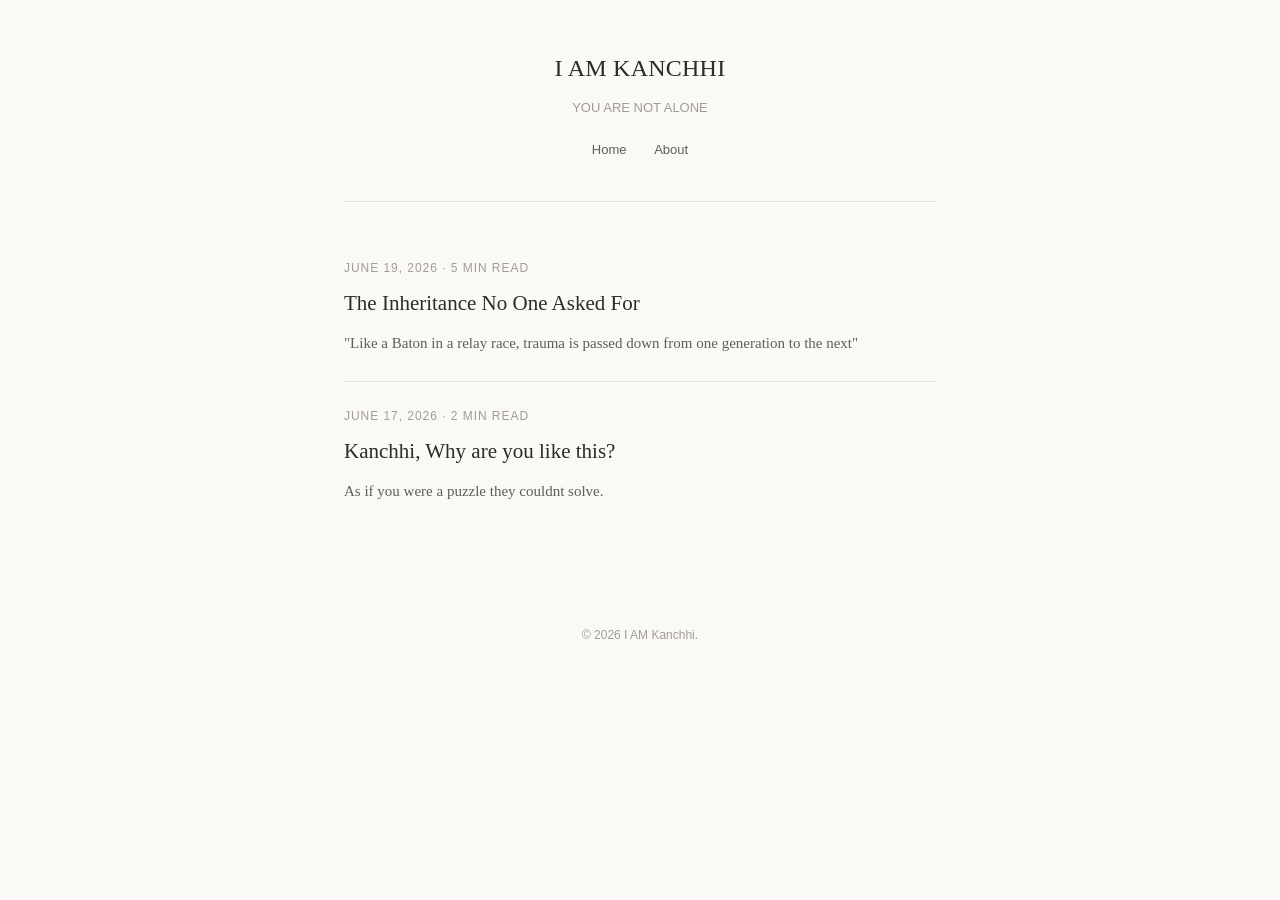
<file: index.html>
<!DOCTYPE html>
<html lang="en">
<head>
  <meta charset="UTF-8">
  <meta name="viewport" content="width=device-width, initial-scale=1.0">
  <title>I am Kanchhi</title>
  <meta name="description" content="A quiet space for healing, identity, and unlearning.">
  <link rel="stylesheet" href="style.css">
</head>
<body>

  <header class="site-header">
    <div class="site-title"><a href="index.html">I AM KANCHHI</a></div>
    <div class="site-tagline">YOU ARE NOT ALONE</div>
    <nav class="site-nav">
      <a href="index.html">Home</a>
      <a href="about.html">About</a>
    </nav>
  </header>

  <main class="post-list">
    <hr class="post-list-divider">

  <article class="post-card">
      <div class="eyebrow">June 19, 2026 · 5 min read</div>
      <h2><a href="posts/post-02-The-Inheritance-No-One-Asked-For.html">The Inheritance No One Asked For</a></h2>
      <p class="excerpt">"Like a Baton in a relay race, trauma is passed down from one generation to the next"</p>
    </article>

  <article class="post-card">
      <div class="eyebrow">June 17, 2026 · 2 min read</div>
      <h2><a href="posts/post-01-Kanchhi-why-are-you-like-this.html">Kanchhi, Why are you like this?</a></h2>
      <p class="excerpt">As if you were a puzzle they couldnt solve.</p>
    </article>

    


    
<!--
    <article class="post-card">
      <div class="eyebrow">June 17, 2026 · 4 min read</div>
      <h2><a href="posts/post-02-the-smile-i-didnt-know-i-was-performing.html">The smile I didn't know I was performing</a></h2>
      <p class="excerpt">I called it being easygoing. It took years to see it was something else.</p>
    </article>

    <article class="post-card">
      <div class="eyebrow">June 10, 2026 · 5 min read</div>
      <h2><a href="posts/post-01-i-didnt-know-i-was-carrying-it.html">I didn't know I was carrying it</a></h2>
      <p class="excerpt">For years I thought the weight was just who I was. Then I learned it had a name.</p>
    </article>

    <!--
      To add a new post:
      1. Copy posts/post-01-i-didnt-know-i-was-carrying-it.html and rename it
      2. Edit the title, date, and content inside it
      3. Copy the <article class="post-card"> block above, paste it right below this comment,
         and update the date, title, link, and excerpt to match your new post
    -->

  </main>

  <footer class="site-footer">
    &copy; 2026 I AM Kanchhi. 
  </footer>

</body>
</html>
</file>
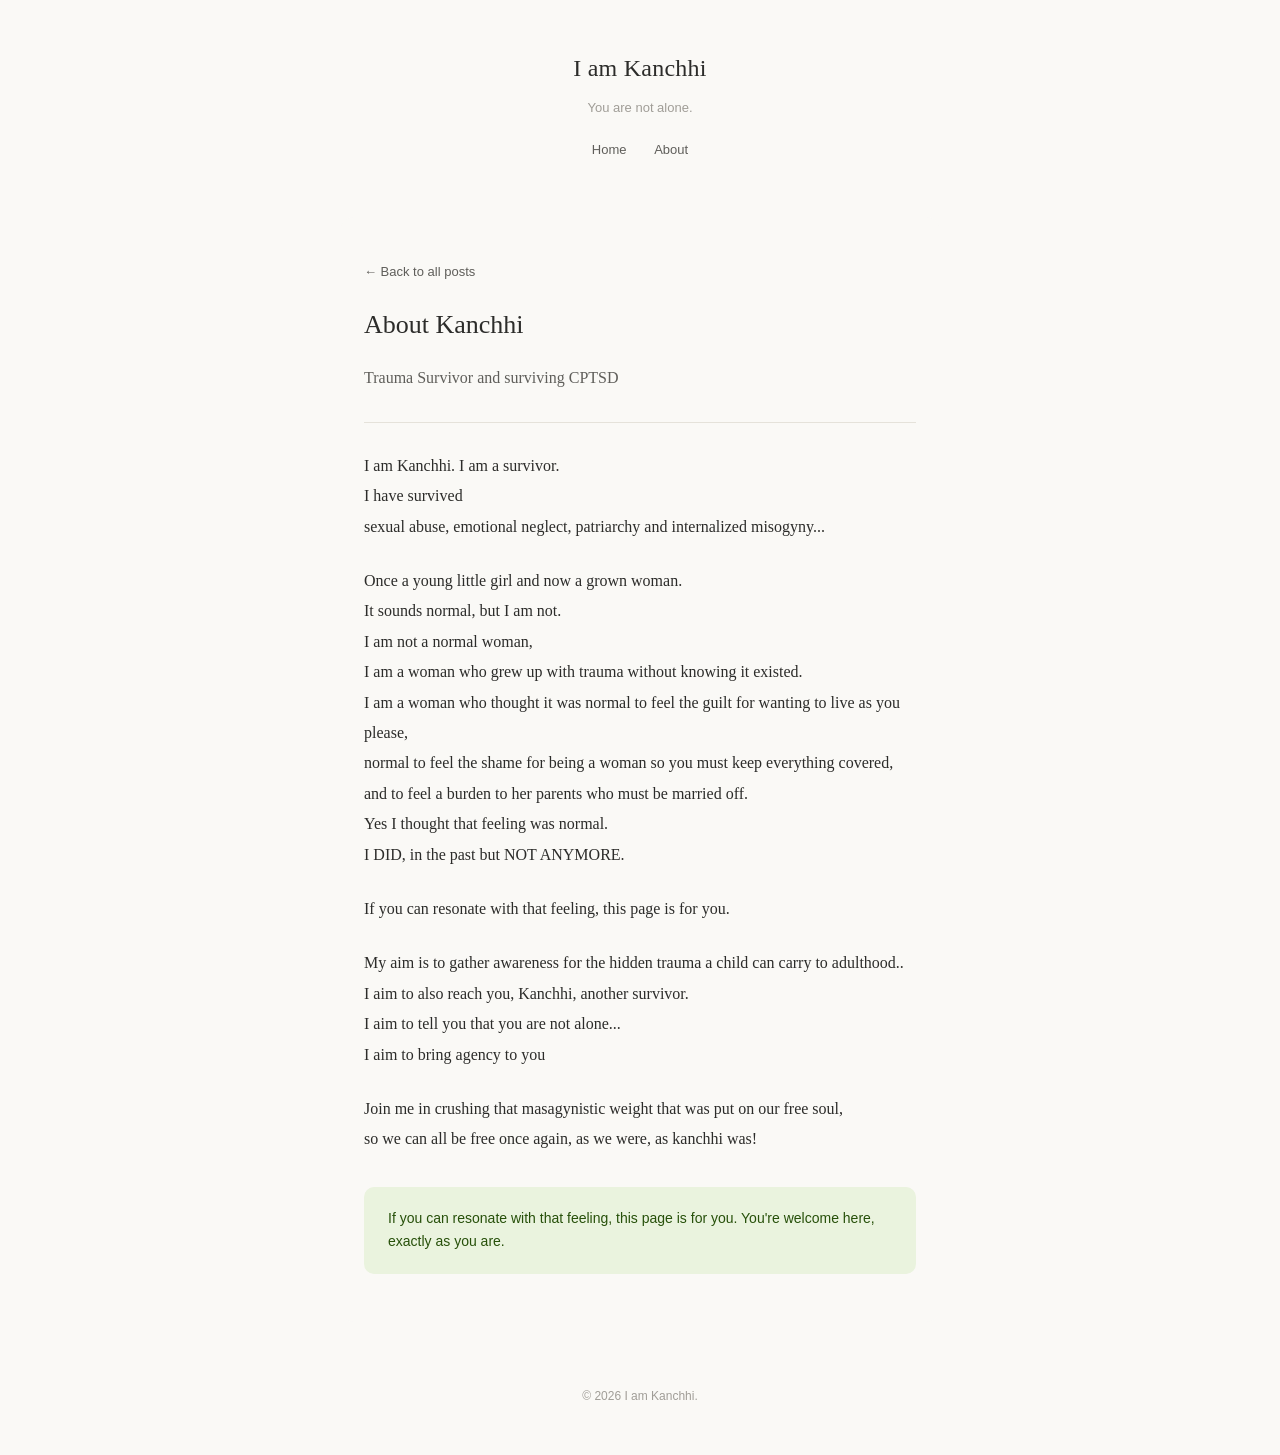
<file: about.html>
<!DOCTYPE html>
<html lang="en">
<head>
  <meta charset="UTF-8">
  <meta name="viewport" content="width=device-width, initial-scale=1.0">
  <title>About — I am Kanchhi</title>
  <link rel="stylesheet" href="style.css">
</head>
<body>

  <header class="site-header">
    <div class="site-title"><a href="index.html">I am Kanchhi</a></div>
    <div class="site-tagline">You are not alone.</div>
    <nav class="site-nav">
      <a href="index.html">Home</a>
      <a href="about.html">About</a>
    </nav>
  </header>

  <main class="page">
    <a class="back-link" href="index.html">&larr; Back to all posts</a>

    <h1>About Kanchhi</h1>
	
    <p class="intro">Trauma Survivor and surviving CPTSD<br></p>

    <div class="section-gap"></div>
	  
    <p>I am Kanchhi. 
		I am a survivor. <br>
		I have survived <br>
			sexual abuse, emotional neglect, patriarchy and internalized misogyny...<br> 
	</p>
     <p> Once a young little girl and now a grown woman. <br>
		 It sounds normal, but I am not.<br>
		 I am not a normal woman,<br>
		 I am a woman who grew up with trauma without knowing it existed.<br>
		 I am a woman who thought it was normal to feel the guilt for wanting to live as you please, <br>
		 normal to feel the shame for being a woman so you must keep everything covered, <br>
		 and to feel a burden to her parents who must be married off. <br>
		 Yes I thought that feeling was normal.<br>
		 I DID, in the past but NOT ANYMORE.</p>
    <p>If you can resonate with that feeling, this page is for you.</p>
    <p>
		My aim is to gather awareness for the hidden trauma a child can carry to adulthood.. <br>
		I aim to also reach you, Kanchhi, another survivor.<br>
		I aim to tell you that you are not alone... <br>
		I aim to bring agency to you<br>
	</p>
	  <p>
		Join me in crushing that masagynistic weight that was put on our free soul,<br>
		  so we can all be free once again, as we were, as kanchhi was!
	</p>
    <div class="closing-box">
      <p>If you can resonate with that feeling, this page is for you. You're welcome here, exactly as you are.</p>
    </div>
  </main>

  <footer class="site-footer">
    &copy; 2026 I am Kanchhi.
  </footer>

</body>
</html>
</file>
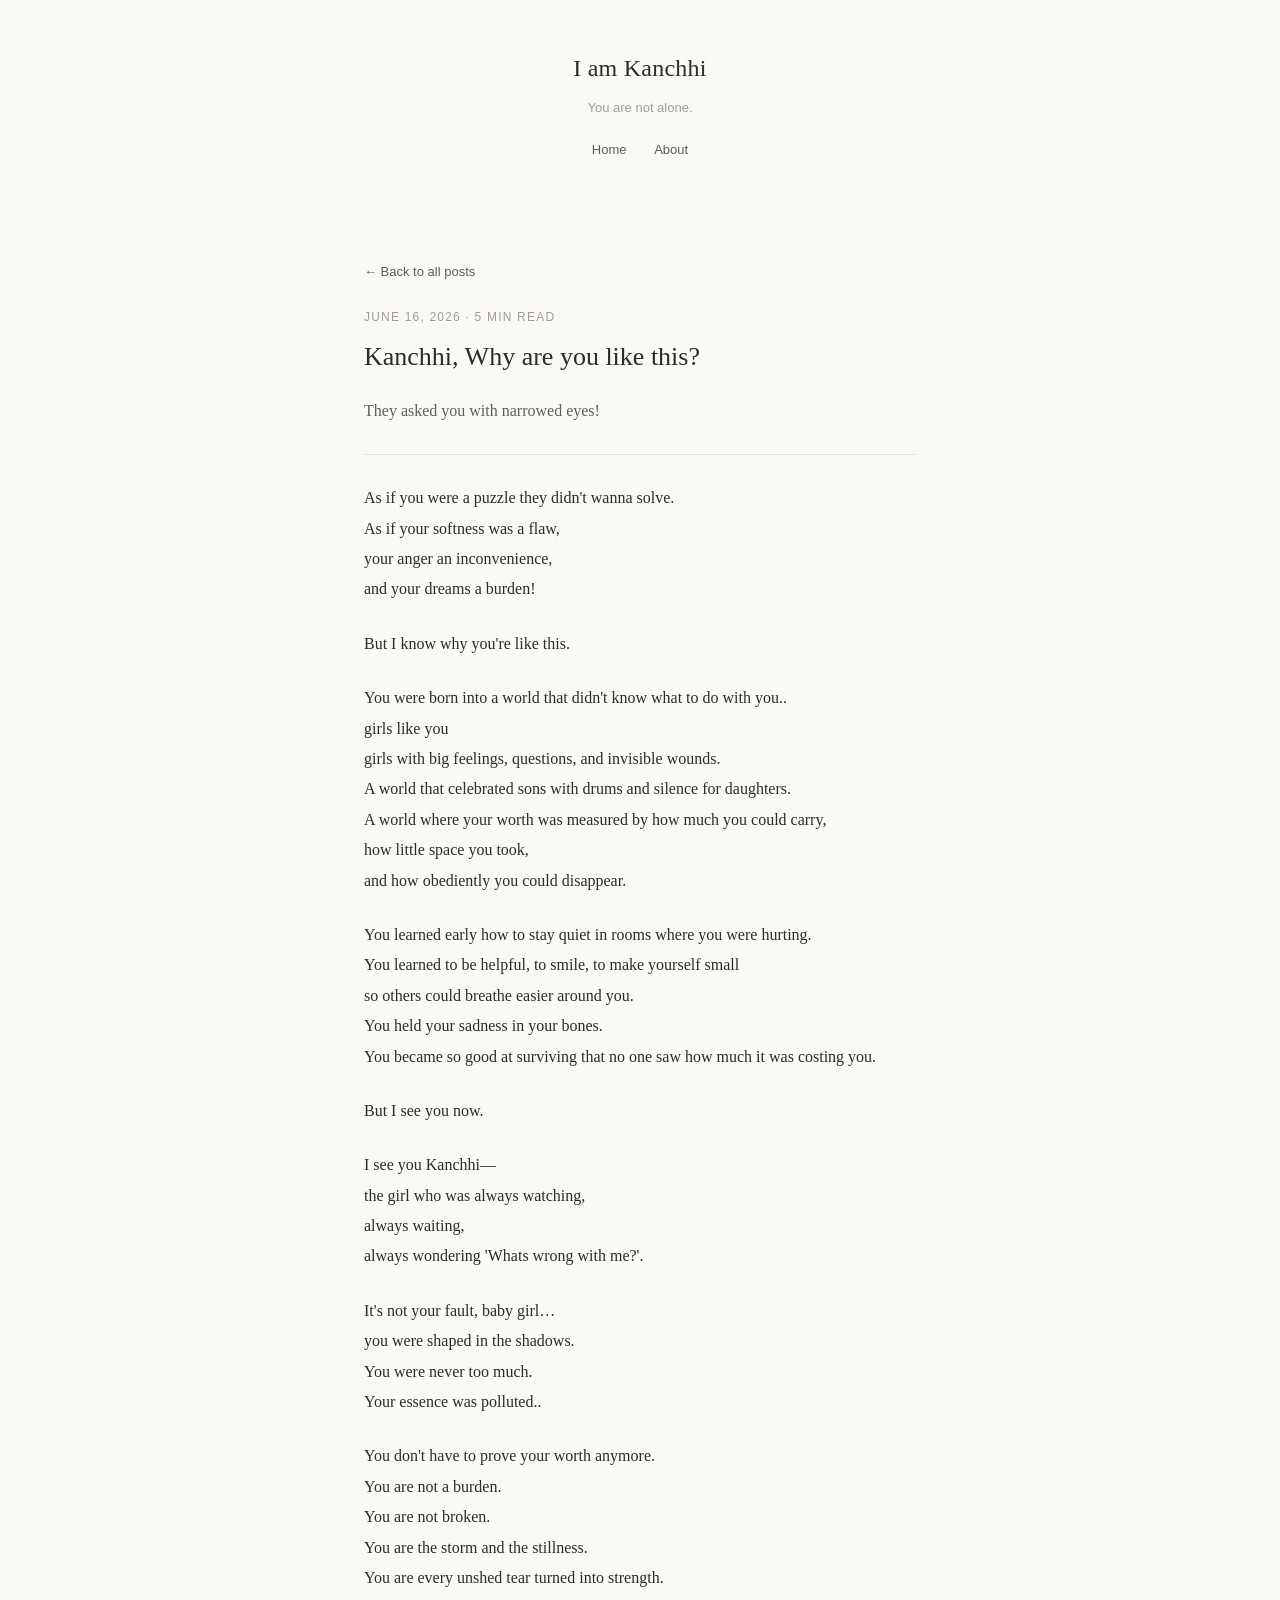
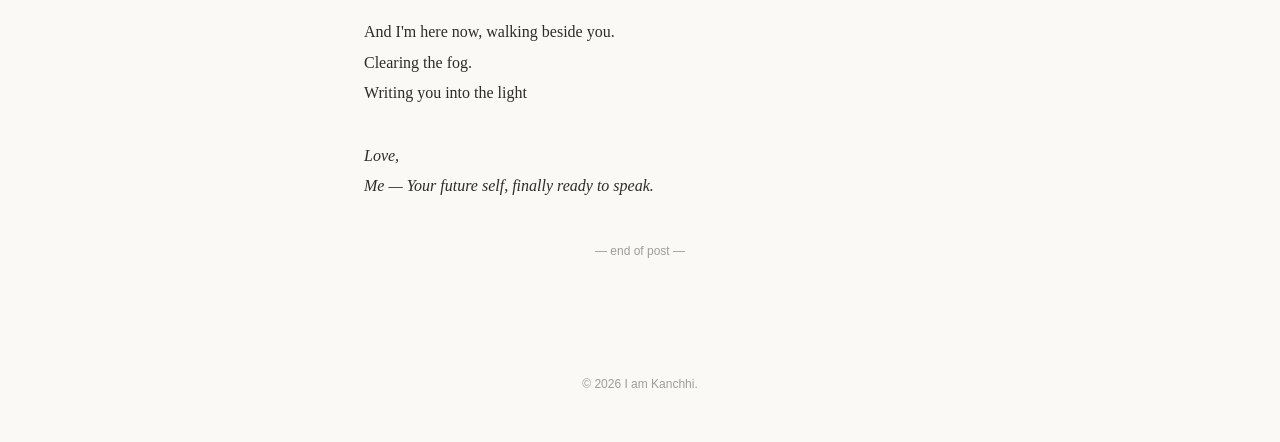
<file: posts/post-01-Kanchhi-why-are-you-like-this.html>
<!DOCTYPE html>
<html lang="en">
<head>
  <meta charset="UTF-8">
  <meta name="viewport" content="width=device-width, initial-scale=1.0">
  <title>Kanchhi, Why are you like this? - I am Kanchhi</title>
  <meta name="description" content="They asked you with narrowed eyes, as if you were a puzzle they couldn't solve!">
  <link rel="stylesheet" href="../style.css">
</head>
<body>

  <header class="site-header">
    <div class="site-title"><a href="../index.html">I am Kanchhi</a></div>
    <div class="site-tagline">You are not alone.</div>
    <nav class="site-nav">
      <a href="../index.html">Home</a>
      <a href="../about.html">About</a>
    </nav>
  </header>

  <main class="page">
    <a class="back-link" href="../index.html">&larr; Back to all posts</a>

    <div class="eyebrow">June 16, 2026 · 5 min read</div>

    <h1>Kanchhi, Why are you like this?</h1>

    <p class="intro">They asked you with narrowed eyes!</p>

    <div class="section-gap"></div>

   <!-- <div class="poem-kanchhi"> 
  <p class="poem-title">Kanchhi, Why are you like this?
      They asked you with narrowed eyes.<br></p> -->
 
  <p>

    As if you were a puzzle they didn't wanna solve.<br>
    As if your softness was a flaw,<br>
    your anger an inconvenience,<br>
    and your dreams a burden!
  </p>
 
  <p>But I know why you're like this.</p>
 
  <p>
    You were born into a world that didn't know what to do with you..<br>
    girls like you<br>
    girls with big feelings, questions, and invisible wounds.<br>
    A world that celebrated sons with drums and silence for daughters.<br>
    A world where your worth was measured by how much you could carry,<br>
    how little space you took,<br>
    and how obediently you could disappear.
  </p>
 
  <p>
    You learned early how to stay quiet 
    in rooms where you were hurting.<br>
    You learned to be helpful, to smile, to make yourself small<br>
    so others could breathe easier around you.<br>
    You held your sadness in your bones.<br>
    You became so good at surviving that no one saw how much it was costing you.
  </p>
 
  <p font +1>But I see you now.</p>
 
  <p>
    I see you Kanchhi—<br>
    the girl who was always watching,<br>
    always waiting,<br>
    always wondering 'Whats wrong with me?'.
  </p>
 
  <p>
    It's not your fault, baby girl…<br>
    you were shaped in the shadows.<br>
    You were never too much.<br>
    Your essence was polluted.. <br>
  </p>
 
  <p>
    You don't have to prove your worth anymore.<br>
    You are not a burden.<br>
    You are not broken.<br>
    You are the storm and the stillness.<br>
    You are every unshed tear turned into strength.
  </p>

  <p>
    And I'm here now, walking beside you.<br>
    Clearing the fog.<br>
    Writing you into the light<br>
  </p>
 
  <p class="poem-signature">
    <em>Love,<br>
    Me — Your future self, finally ready to speak.</em>
  </p>
<!-- </div> -->
 
<style>
  .poem-kanchhi {
    font-family: Georgia, 'Times New Roman', serif;
    font-size: 1.15rem;
    line-height: 1.8;
    max-width: 600px;
    margin: 0 auto;
  }
  .poem-kanchhi p {
    margin: 0 0 1.6em 0;
  }
  .poem-title {
    font-weight: bold;
    font-size: 1.3em;
  }
  .poem-signature {
    margin-top: 2em;
  }
</style>
 


<!--
    <p>There was a version of me that smiled through everything. Every dinner. Every family gathering. Every moment where I should have said "that hurt me" but instead said nothing at all. I thought that was strength. I thought silence was how you survived.</p>

    <p>It wasn't strength. It was a wound that had been open so long I forgot it was there.</p>

    <div class="gentle-quote">I thought silence was how you survived. It wasn't strength — it was a wound that had been open so long I forgot it was there.</div>

    <p>I was thirty-four when the trauma surfaced. Not in a dramatic way — no single moment, no breakdown in public. It was quieter than that. It was waking up one morning and realizing I had built my entire life around making other people comfortable while ignoring my own needs completely.</p>

    <p>And when I started to look at why — really look — I saw the roots. I saw the environment I grew up in. The messages I absorbed about what women were supposed to be. The ways I had learned, without anyone ever saying it out loud, that my needs came last.</p>

    <p>Nobody tells you that healing isn't a straight line. Nobody tells you that some days you'll feel like you've undone years of work in a single conversation. But nobody also tells you how powerful it feels to catch yourself, mid-thought, and say: wait, that's not mine to carry.</p>

    <p>That's what the unlearning felt like. Small moments of clarity, one after another, until the fog started to lift.</p>
-->
 <!--   <div class="closing-box">
      <p>If you're reading this, and any of it sounds familiar — the silence, the weight, the carrying things that were never yours — I want you to know something. You are not alone. And that's exactly why I'm here, writing this.</p>
    </div>
-->
    <div class="footer-note">— end of post —</div>
  </main>

  <footer class="site-footer">
    &copy; 2026 I am Kanchhi.
  </footer>

</body>
</html>
</file>
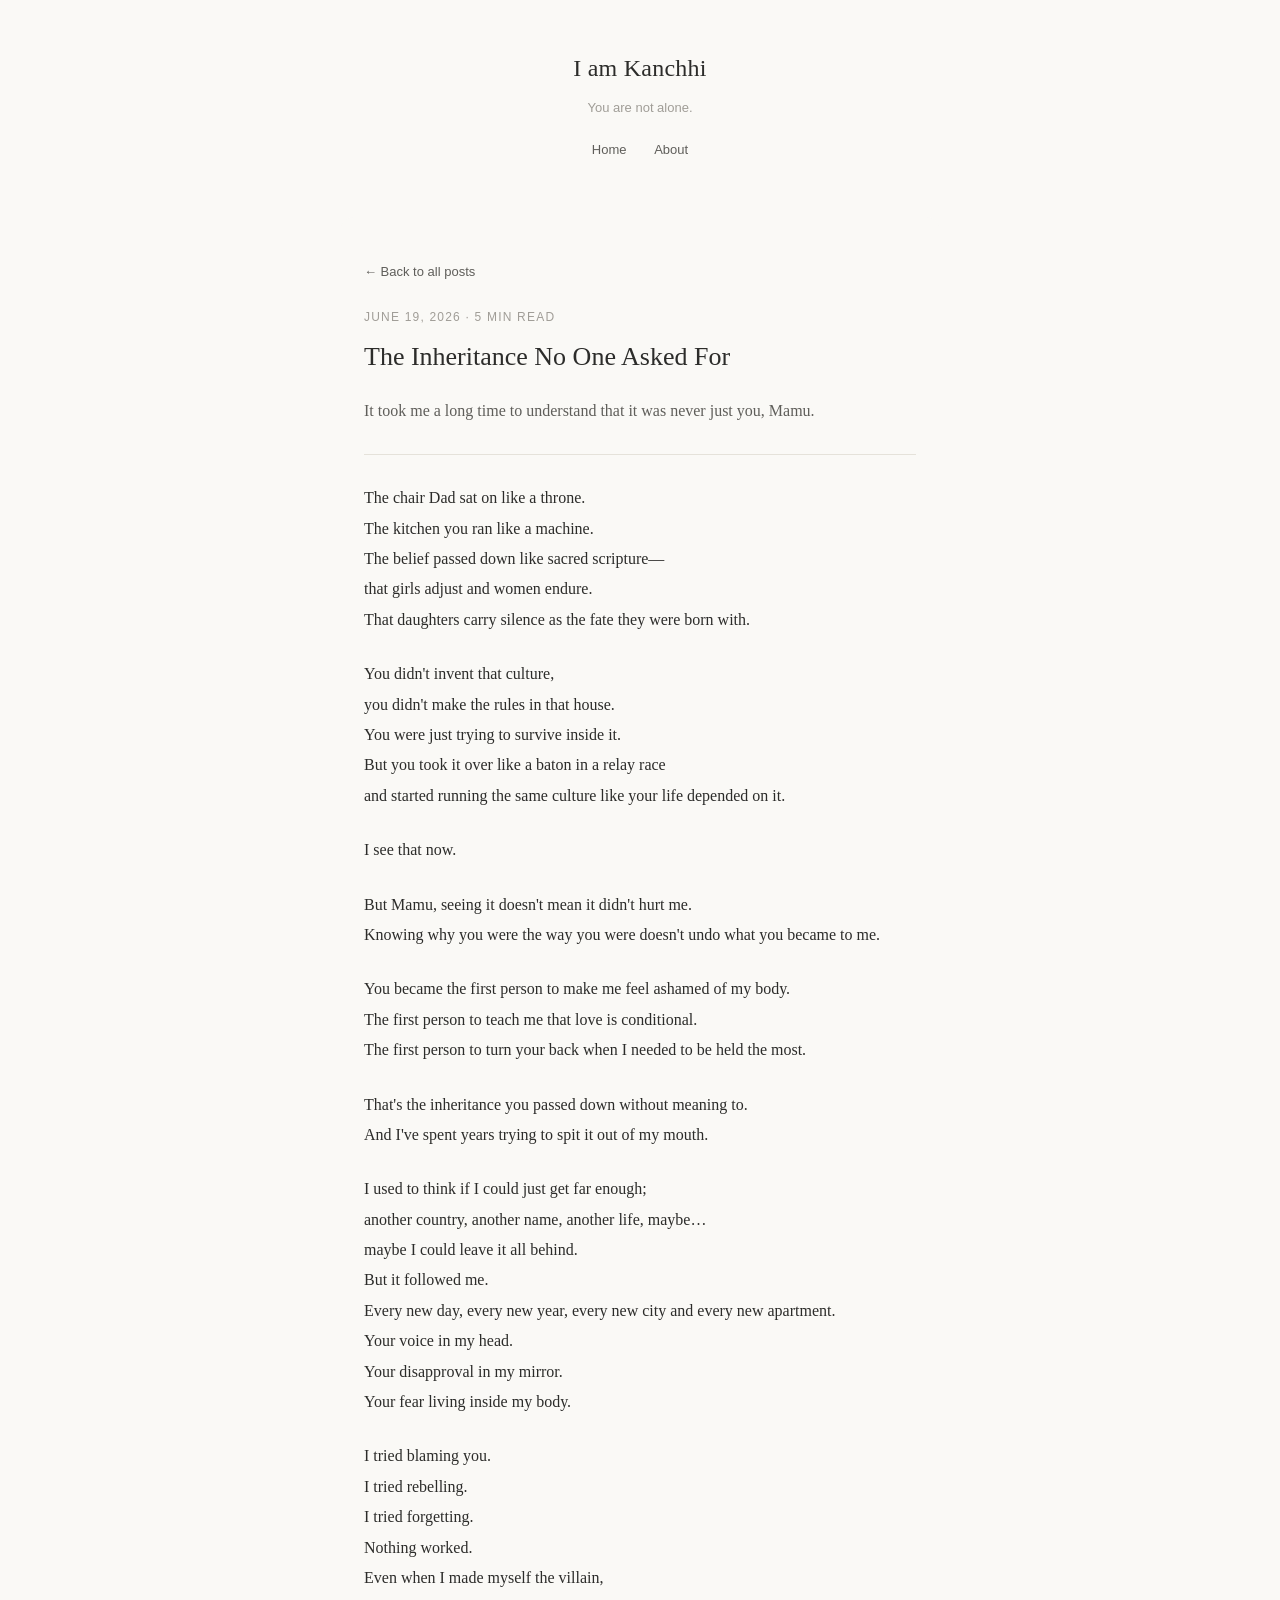
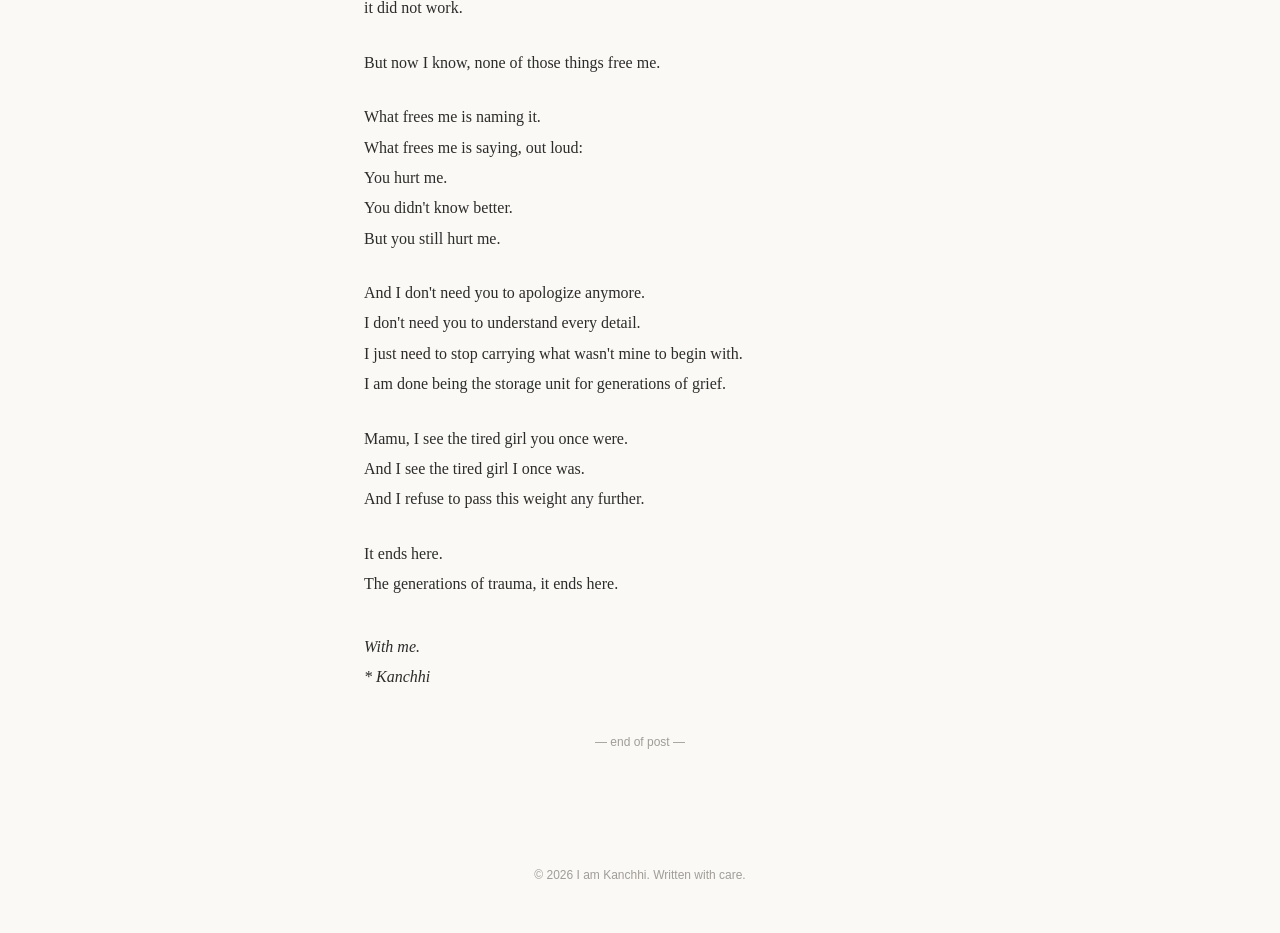
<file: posts/post-02-The-Inheritance-No-One-Asked-For.html>
<!DOCTYPE html>
<html lang="en">
<head>
  <meta charset="UTF-8">
  <meta name="viewport" content="width=device-width, initial-scale=1.0">
  <title>The Inheritance No One Asked For - I am Kanchhi</title>
  <meta name="description" content="Like a Baton in a relay race, trauma is passed down from one generation to the next, often without anyone realizing it.">
  <link rel="stylesheet" href="../style.css">
</head>
<body>

  <header class="site-header">
    <div class="site-title"><a href="../index.html">I am Kanchhi</a></div>
    <div class="site-tagline">You are not alone.</div>
    <nav class="site-nav">
      <a href="../index.html">Home</a>
      <a href="../about.html">About</a>
    </nav>
  </header>

  <main class="page">
    <a class="back-link" href="../index.html">&larr; Back to all posts</a>

    <div class="eyebrow">June 19, 2026 · 5 min read</div>

    <h1>The Inheritance No One Asked For</h1>

    <p class="intro">It took me a long time to understand that it was never just you, Mamu.</p>

    <div class="section-gap"></div>

    <!--

    <div class="poem-kanchhi">
  <p class="poem-title">Kanchhi, Why are you like this?</p>
    -->
   <p>
    The chair Dad sat on like a throne.<br>
    The kitchen you ran like a machine.<br>
    The belief passed down like sacred scripture—<br>
    that girls adjust and women endure.<br>
    That daughters carry silence as the fate they were born with.
  </p>
 
  <p>
    You didn't invent that culture,<br>
    you didn't make the rules in that house.<br>
    You were just trying to survive inside it.<br>
    But you took it over like a baton in a relay race<br>
    and started running the same culture like your life depended on it.
  </p>
 
  <p>I see that now.</p>
 
  <p>
    But Mamu, seeing it doesn't mean it didn't hurt me.<br>
    Knowing why you were the way you were doesn't undo what you became to me.
  </p>
 
  <p>
    You became the first person to make me feel ashamed of my body.<br>
    The first person to teach me that love is conditional.<br>
    The first person to turn your back when I needed to be held the most.
  </p>
 
  <p>
    That's the inheritance you passed down without meaning to.<br>
    And I've spent years trying to spit it out of my mouth.
  </p>
 
  <p>
    I used to think if I could just get far enough;<br>
    another country, another name, another life, maybe…<br>
    maybe I could leave it all behind.<br>
    But it followed me.<br>
    Every new day, every new year, every new city and every new apartment.<br>
    Your voice in my head.<br>
    Your disapproval in my mirror.<br>
    Your fear living inside my body.
  </p>
 
  <p>
    I tried blaming you.<br>
    I tried rebelling.<br>
    I tried forgetting.<br>
    Nothing worked.<br>
    Even when I made myself the villain,<br>
    it did not work.
  </p>
 
  <p>But now I know, none of those things free me.</p>
 
  <p>
    What frees me is naming it.<br>
    What frees me is saying, out loud:<br>
    You hurt me.<br>
    You didn't know better.<br>
    But you still hurt me.
  </p>
 
  <p>
    And I don't need you to apologize anymore.<br>
    I don't need you to understand every detail.<br>
    I just need to stop carrying what wasn't mine to begin with.<br>
    I am done being the storage unit for generations of grief.
  </p>
 
  <p>
    Mamu, I see the tired girl you once were.<br>
    And I see the tired girl I once was.<br>
    And I refuse to pass this weight any further.
  </p>
 
  <p>
    It ends here.<br>
    The generations of trauma, it ends here.
  </p>
 
  <p class="poem-signature"><em>With me.<br>* Kanchhi</em></p>

 
<style>
  .poem-kanchhi {
    font-family: Georgia, 'Times New Roman', serif;
    font-size: 1.15rem;
    line-height: 1.8;
    max-width: 600px;
    margin: 0 auto;
  }
  .poem-kanchhi p {
    margin: 0 0 1.6em 0;
  }
  .poem-title {
    font-weight: bold;
    font-size: 1.3em;
  }
  .poem-signature {
    margin-top: 2em;
  }
</style>
 


<!--
    <p>There was a version of me that smiled through everything. Every dinner. Every family gathering. Every moment where I should have said "that hurt me" but instead said nothing at all. I thought that was strength. I thought silence was how you survived.</p>

    <p>It wasn't strength. It was a wound that had been open so long I forgot it was there.</p>

    <div class="gentle-quote">I thought silence was how you survived. It wasn't strength — it was a wound that had been open so long I forgot it was there.</div>

    <p>I was thirty-four when the trauma surfaced. Not in a dramatic way — no single moment, no breakdown in public. It was quieter than that. It was waking up one morning and realizing I had built my entire life around making other people comfortable while ignoring my own needs completely.</p>

    <p>And when I started to look at why — really look — I saw the roots. I saw the environment I grew up in. The messages I absorbed about what women were supposed to be. The ways I had learned, without anyone ever saying it out loud, that my needs came last.</p>

    <p>Nobody tells you that healing isn't a straight line. Nobody tells you that some days you'll feel like you've undone years of work in a single conversation. But nobody also tells you how powerful it feels to catch yourself, mid-thought, and say: wait, that's not mine to carry.</p>

    <p>That's what the unlearning felt like. Small moments of clarity, one after another, until the fog started to lift.</p>
-->

    <div class="footer-note">— end of post —</div>
  </main>

  <footer class="site-footer">
    &copy; 2026 I am Kanchhi. Written with care.
  </footer>

</body>
</html>
</file>
<file: style.css>
/* ---------- Base ---------- */
:root {
  --cream: #FAF9F6;
  --ink: #2C2C2A;
  --ink-soft: #5F5E5A;
  --ink-faint: #A09D97;
  --line: #E5E2DA;
  --sage: #C0DD97;
  --sage-bg: #EAF3DE;
  --sage-text: #27500A;
  --serif: Georgia, 'Times New Roman', serif;
  --sans: -apple-system, BlinkMacSystemFont, 'Segoe UI', sans-serif;
}

* { box-sizing: border-box; margin: 0; padding: 0; }

html { scroll-behavior: smooth; }

body {
  background: var(--cream);
  color: var(--ink);
  font-family: var(--serif);
  line-height: 1.7;
}

a { color: var(--ink); text-decoration: underline; text-decoration-color: var(--line); }
a:hover { text-decoration-color: var(--ink-soft); }

img { max-width: 100%; display: block; }

/* ---------- Site header ---------- */
.site-header {
  max-width: 640px;
  margin: 0 auto;
  padding: 3rem 1.5rem 1.5rem;
  text-align: center;
}

.site-header .site-title {
  font-size: 24px;
  font-weight: 400;
  letter-spacing: 0.01em;
}

.site-header .site-title a { text-decoration: none; }

.site-header .site-tagline {
  font-family: var(--sans);
  font-size: 13px;
  color: var(--ink-faint);
  margin-top: 0.5rem;
}

.site-nav {
  font-family: var(--sans);
  font-size: 13px;
  margin-top: 1.25rem;
}

.site-nav a {
  color: var(--ink-soft);
  text-decoration: none;
  margin: 0 0.75rem;
}

.site-nav a:hover { color: var(--ink); }

/* ---------- Post list (homepage) ---------- */
.post-list {
  max-width: 640px;
  margin: 0 auto;
  padding: 1rem 1.5rem 4rem;
}

.post-list-divider {
  border: none;
  border-top: 1px solid var(--line);
  margin: 0 0 2rem;
}

.post-card {
  padding: 1.5rem 0;
  border-bottom: 1px solid var(--line);
}

.post-card:last-child { border-bottom: none; }

.post-card .eyebrow {
  font-family: var(--sans);
  font-size: 12px;
  color: var(--ink-faint);
  text-transform: uppercase;
  letter-spacing: 0.08em;
  margin-bottom: 0.5rem;
}

.post-card h2 {
  font-size: 21px;
  font-weight: 400;
  margin-bottom: 0.5rem;
}

.post-card h2 a { text-decoration: none; }
.post-card h2 a:hover { text-decoration: underline; }

.post-card .excerpt {
  font-size: 15px;
  color: var(--ink-soft);
  line-height: 1.8;
}

/* ---------- Single post page ---------- */
.page {
  max-width: 600px;
  margin: 2rem auto;
  padding: 2.5rem 1.5rem 3rem;
  background: var(--cream);
  border-radius: 14px;
}

.page .eyebrow {
  font-family: var(--sans);
  font-size: 12px;
  color: var(--ink-faint);
  text-transform: uppercase;
  letter-spacing: 0.1em;
  margin-bottom: 0.75rem;
}

.page h1 {
  font-size: 26px;
  font-weight: 400;
  line-height: 1.4;
  margin-bottom: 1.25rem;
}

.page .intro {
  font-size: 16px;
  color: var(--ink-soft);
  line-height: 1.9;
  margin-bottom: 1.75rem;
}

.section-gap {
  height: 1px;
  background: var(--line);
  margin: 1.75rem 0;
}

.page p {
  font-size: 16px;
  line-height: 1.9;
  color: var(--ink);
  margin-bottom: 1.5rem;
  max-width: 540px;
}

.gentle-quote {
  font-size: 17px;
  font-style: italic;
  color: var(--ink-soft);
  line-height: 1.7;
  padding: 0.25rem 0 0.25rem 1rem;
  border-left: 2px solid var(--sage);
  margin: 1.75rem 0;
  border-radius: 0;
}

.closing-box {
  background: var(--sage-bg);
  border-radius: 10px;
  padding: 1.25rem 1.5rem;
  margin-top: 2rem;
  font-family: var(--sans);
}

.closing-box p {
  font-size: 14px;
  color: var(--sage-text);
  line-height: 1.7;
  margin-bottom: 0;
}

.footer-note {
  font-family: var(--sans);
  font-size: 12px;
  color: var(--ink-faint);
  margin-top: 2.5rem;
  text-align: center;
}

.back-link {
  display: inline-block;
  font-family: var(--sans);
  font-size: 13px;
  color: var(--ink-soft);
  text-decoration: none;
  margin-bottom: 1.5rem;
}

.back-link:hover { color: var(--ink); }

/* ---------- Site footer ---------- */
.site-footer {
  max-width: 640px;
  margin: 0 auto;
  padding: 2rem 1.5rem 3rem;
  text-align: center;
  font-family: var(--sans);
  font-size: 12px;
  color: var(--ink-faint);
}

/* ---------- Focus states (accessibility) ---------- */
a:focus-visible {
  outline: 2px solid var(--sage);
  outline-offset: 2px;
}

/* ---------- Reduced motion ---------- */
@media (prefers-reduced-motion: reduce) {
  html { scroll-behavior: auto; }
}

/* ---------- Mobile ---------- */
@media (max-width: 480px) {
  .page { margin: 0; border-radius: 0; padding: 2rem 1.25rem 2.5rem; }
  .site-header { padding: 2rem 1.25rem 1rem; }
}
</file>
